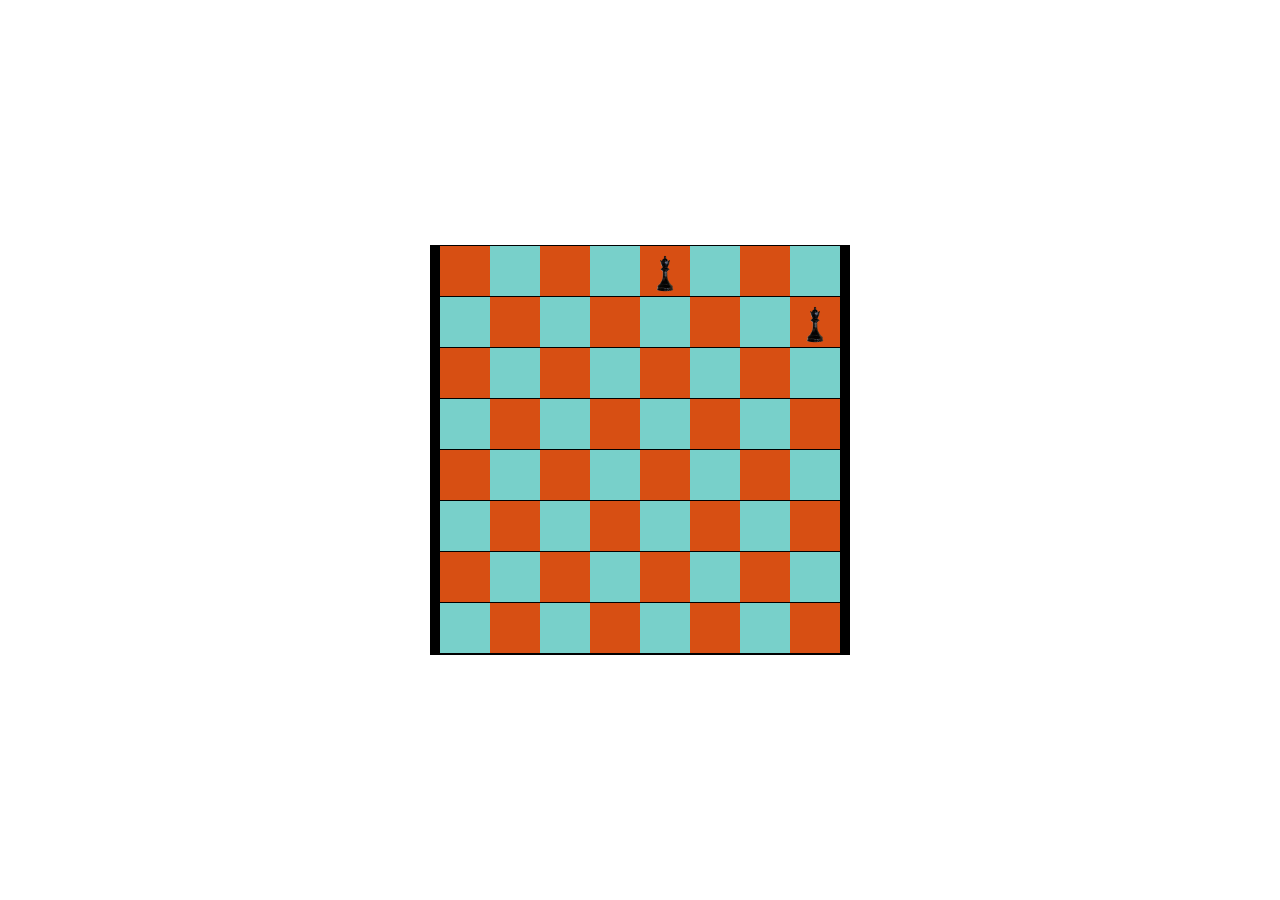
<file: chess/index.html>
<!DOCTYPE html>
<html lang="en">
<head>
    <meta charset="UTF-8">
    <meta http-equiv="X-UA-Compatible" content="IE=edge">
    <meta name="viewport" content="width=device-width, initial-scale=1.0">
    <title>Document</title>
    <link rel="stylesheet" href="css/style.css">
</head>
<body>
    <div id="flex-container">
        <div id="contaoner-box">
        <div class="box-1 div-1"></div>
        <div class="box-2 div-2"></div>
        <div class="box-1 div-3"></div>
        <div class="box-2 div-4"></div>
        <div class="box-1 div-5"></div>
        <div class="box-2 div-6"></div>
        <div class="box-1 div-7"></div>
        <div class="box-2 div-8"></div>

        <div class="box-2 div-9"></div>
        <div class="box-1 div-10"></div>
        <div class="box-2 div-11"></div>
        <div class="box-1 div-12"></div>
        <div class="box-2 div-13"></div>
        <div class="box-1 div-14"></div>
        <div class="box-2 div-15"></div>
        <div class="box-1 div-16"></div>

        <div class="box-1 div-17"></div>
        <div class="box-2 div-18"></div>
        <div class="box-1 div-19"></div>
        <div class="box-2 div-20"></div>
        <div class="box-1 div-21"></div>
        <div class="box-2 div-22"></div>
        <div class="box-1 div-23"></div>
        <div class="box-2 div-24"></div>

        <div class="box-2 div-25"></div>
        <div class="box-1 div-26"></div>
        <div class="box-2 div-27"></div>
        <div class="box-1 div-28"></div>
        <div class="box-2 div-29"></div>
        <div class="box-1 div-30"></div>
        <div class="box-2 div-31"></div>
        <div class="box-1 div-32"></div>

        <div class="box-1 div-33"></div>
        <div class="box-2 div-34"></div>
        <div class="box-1 div-35"></div>
        <div class="box-2 div-36"></div>
        <div class="box-1 div-37"></div>
        <div class="box-2 div-38"></div>
        <div class="box-1 div-39"></div>
        <div class="box-2 div-40"></div>

        <div class="box-2 div-41"></div>
        <div class="box-1 div-42"></div>
        <div class="box-2 div-43"></div>
        <div class="box-1 div-44"></div>
        <div class="box-2 div-45"></div>
        <div class="box-1 div-46"></div>
        <div class="box-2 div-47"></div>
        <div class="box-1 div-48"></div>

        <div class="box-1 div-49"></div>
        <div class="box-2 div-50"></div>
        <div class="box-1 div-51"></div>
        <div class="box-2 div-52"></div>
        <div class="box-1 div-53"></div>
        <div class="box-2 div-54"></div>
        <div class="box-1 div-55"></div>
        <div class="box-2 div-56"></div>

        <div class="box-2 div-57"></div>
        <div class="box-1 div-58"></div>
        <div class="box-2 div-59"></div>
        <div class="box-1 div-60"></div>
        <div class="box-2 div-61"></div>
        <div class="box-1 div-62"></div>
        <div class="box-2 div-63"></div>
        <div class="box-1 div-64"></div>
    </div>
    
    </div>
</body>
</html>
</file>
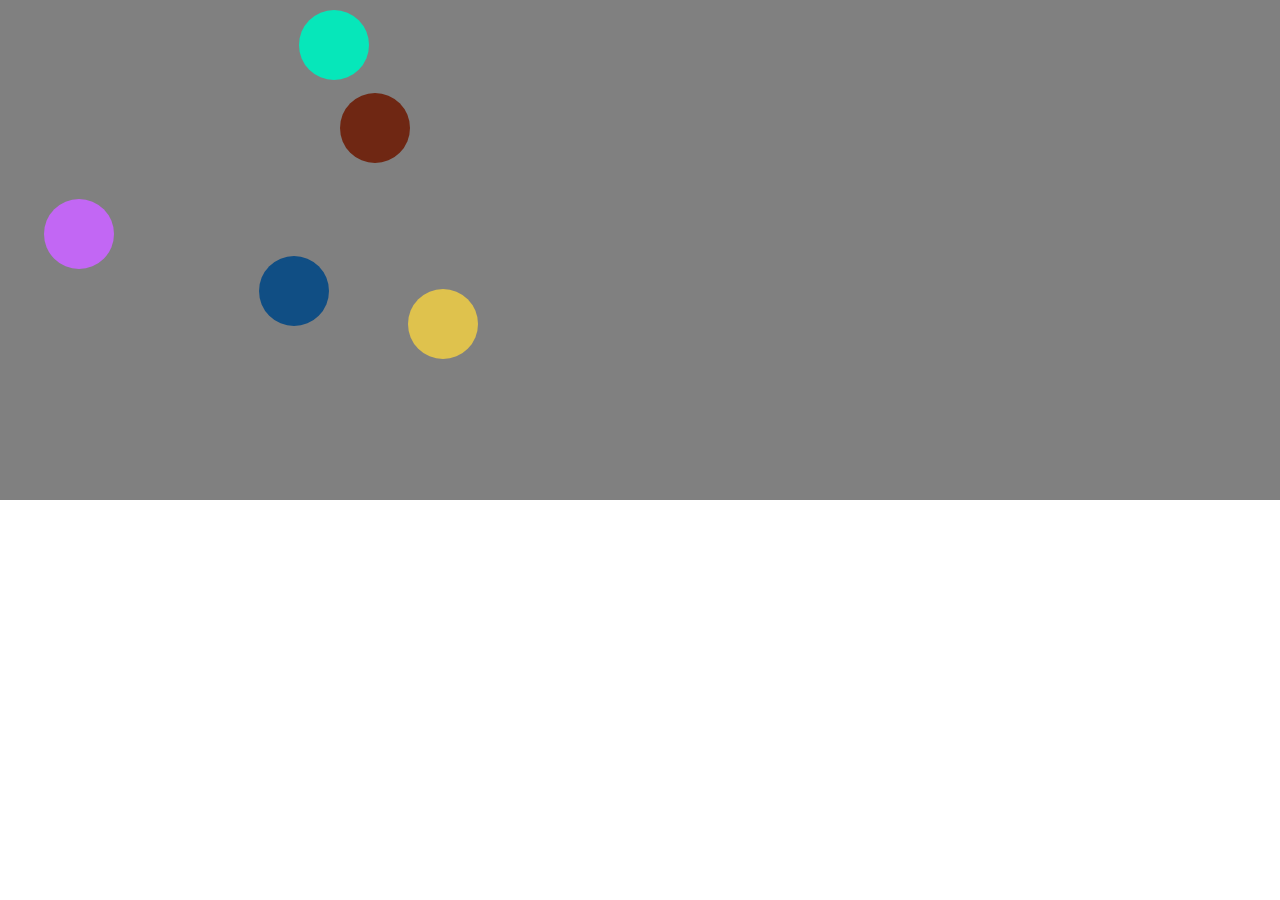
<file: Lesson10 Mariana/index.html>
<!DOCTYPE html>
<html lang="en">
<head>
    <meta charset="UTF-8">
    <meta http-equiv="X-UA-Compatible" content="IE=edge">
    <meta name="viewport" content="width=device-width, initial-scale=1.0">
    <link rel="stylesheet" href="style.css">
    <title>Document</title>
</head>
<body>
    <div class="balls">
        <div class="ball-1"></div>
        <div class="ball-2"></div>
        <div class="ball-3"></div>
        <div class="ball-4"></div>
        <div class="ball-5"></div>
    </div>
</body>
</html>
</file>
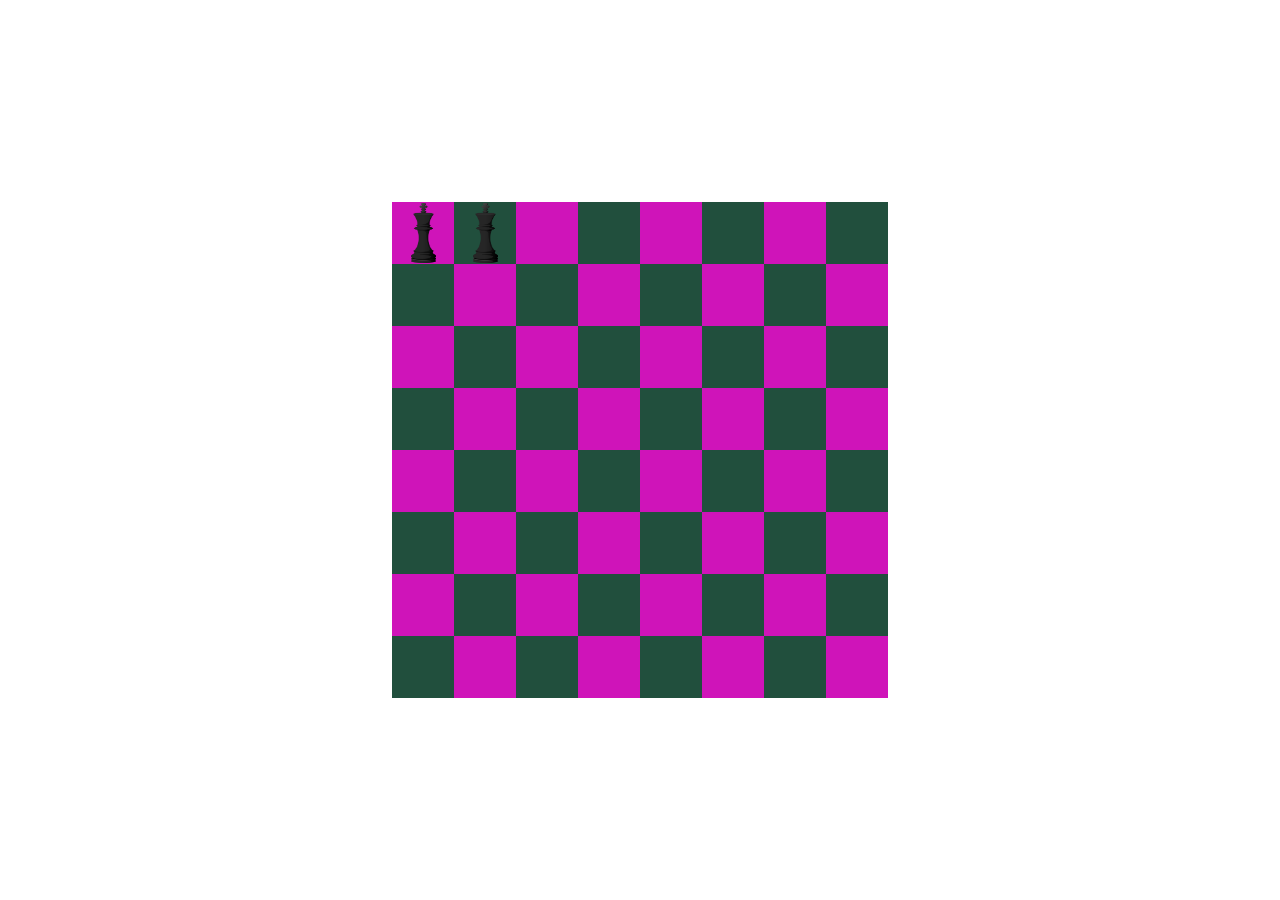
<file: Lesson11 Mariana/index.html>
<!DOCTYPE html>
<html lang="en">
<head>
    <meta charset="UTF-8">
    <meta http-equiv="X-UA-Compatible" content="IE=edge">
    <meta name="viewport" content="width=device-width, initial-scale=1.0">
    <link rel="stylesheet" href="style.css">
    <title>Document</title>
</head>
<body>
    <div class="board">
        <div class="row">
            <div class="white-1">
                <img src="item/chess piece.png" alt="" class="img-1">
            </div>
            <div class="black-1">
                <img src="item/chess piece.png" alt="" class="img-2">
            </div>
            <div class="white-2"></div>
            <div class="black-2"></div>
            <div class="white-3"></div>
            <div class="black-3"></div>
            <div class="white-4"></div>
            <div class="black-4"></div>
        </div>
        <div class="row">
            <div class="black-1"></div>
            <div class="white-2"></div>
            <div class="black-2"></div>
            <div class="white-3"></div>
            <div class="black-3"></div>
            <div class="white-4"></div>
            <div class="black-4"></div>
            <div class="white-1"></div>
        </div>
        <div class="row">
            <div class="white-1"></div>
            <div class="black-1"></div>
            <div class="white-2"></div>
            <div class="black-2"></div>
            <div class="white-3"></div>
            <div class="black-3"></div>
            <div class="white-4"></div>
            <div class="black-4"></div>
        </div>
        <div class="row">
            <div class="black-1"></div>
            <div class="white-2"></div>
            <div class="black-2"></div>
            <div class="white-3"></div>
            <div class="black-3"></div>
            <div class="white-4"></div>
            <div class="black-4"></div>
            <div class="white-1"></div>
        </div>
        <div class="row">
            <div class="white-1"></div>
            <div class="black-1"></div>
            <div class="white-2"></div>
            <div class="black-2"></div>
            <div class="white-3"></div>
            <div class="black-3"></div>
            <div class="white-4"></div>
            <div class="black-4"></div>
        </div>
        <div class="row">
            <div class="black-1"></div>
            <div class="white-2"></div>
            <div class="black-2"></div>
            <div class="white-3"></div>
            <div class="black-3"></div>
            <div class="white-4"></div>
            <div class="black-4"></div>
            <div class="white-1"></div>
        </div>
        <div class="row">
            <div class="white-1"></div>
            <div class="black-1"></div>
            <div class="white-2"></div>
            <div class="black-2"></div>
            <div class="white-3"></div>
            <div class="black-3"></div>
            <div class="white-4"></div>
            <div class="black-4"></div>
        </div>
        <div class="row">
            <div class="black-1"></div>
            <div class="white-2"></div>
            <div class="black-2"></div>
            <div class="white-3"></div>
            <div class="black-3"></div>
            <div class="white-4"></div>
            <div class="black-4"></div>
            <div class="white-1"></div>
        </div>
    </div>
</body>
</html>
</file>
<file: chess/css/style.css>
* {
  margin: 0;
  padding: 0;
  -webkit-box-sizing: border-box;
          box-sizing: border-box;
}

#contaoner-box {
  border: 1px solid black;
  width: 420px;
  height: 410px;
  display: -webkit-box;
  display: -ms-flexbox;
  display: flex;
  -ms-flex-wrap: wrap;
      flex-wrap: wrap;
  -webkit-box-pack: center;
      -ms-flex-pack: center;
          justify-content: center;
  background-color: black;
}

.box-1 {
  width: 50px;
  height: 50px;
  background-color: #d74f13;
}

.box-2 {
  width: 50px;
  height: 50px;
  background-color: #78d0ca;
}

#flex-container {
  height: 100vh;
  display: -webkit-box;
  display: -ms-flexbox;
  display: flex;
  -webkit-box-pack: center;
      -ms-flex-pack: center;
          justify-content: center;
  -webkit-box-align: center;
      -ms-flex-align: center;
          align-items: center;
}

.div-16 {
  background-image: url("../img/pix.png");
  background-size: 50px;
  z-index: 5;
}

.div-5 {
  background-image: url("../img/pix.png");
  background-size: 50px;
  z-index: 5;
}
</file>
<file: Lesson10 Mariana/style.css>
* {
  margin: 0;
  padding: 0;
}

.balls {
  width: 100%;
  height: 500px;
  background-color: grey;
  position: absolute;
}

.ball-1 {
  width: 70px;
  height: 70px;
  border-radius: 50%;
  background-color: #06e7ba;
  position: relative;
  top: 10px;
  left: 299px;
}

.ball-2 {
  width: 70px;
  height: 70px;
  border-radius: 50%;
  background-color: #6f2713;
  position: relative;
  top: 23px;
  left: 340px;
}

.ball-3 {
  width: 70px;
  height: 70px;
  border-radius: 50%;
  background-color: #c267f4;
  position: relative;
  top: 59px;
  left: 44px;
}

.ball-4 {
  width: 70px;
  height: 70px;
  border-radius: 50%;
  background-color: #104e84;
  position: relative;
  top: 46px;
  left: 259px;
}

.ball-5 {
  width: 70px;
  height: 70px;
  border-radius: 50%;
  background-color: #dfc24d;
  position: relative;
  top: 9px;
  left: 408px;
}
</file>
<file: Lesson11 Mariana/style.css>
* {
  margin: 0;
  padding: 0;
}

body {
  width: 100%;
  height: 100vh;
  display: -webkit-box;
  display: -ms-flexbox;
  display: flex;
  -webkit-box-align: center;
      -ms-flex-align: center;
          align-items: center;
  -webkit-box-pack: center;
      -ms-flex-pack: center;
          justify-content: center;
}
body .board {
  width: 496px;
  height: 496px;
  display: -webkit-box;
  display: -ms-flexbox;
  display: flex;
  -webkit-box-orient: vertical;
  -webkit-box-direction: normal;
      -ms-flex-direction: column;
          flex-direction: column;
}
body .board .row {
  width: 100%;
  height: 62px;
  display: -webkit-box;
  display: -ms-flexbox;
  display: flex;
}
body .board .row img {
  width: 25px;
  height: 60px;
}

.black-1 {
  display: -webkit-box;
  display: -ms-flexbox;
  display: flex;
  -webkit-box-align: center;
      -ms-flex-align: center;
          align-items: center;
  -webkit-box-pack: center;
      -ms-flex-pack: center;
          justify-content: center;
  width: 62px;
  height: 100%;
  background-color: #214f3d;
}

.black-2 {
  display: -webkit-box;
  display: -ms-flexbox;
  display: flex;
  -webkit-box-align: center;
      -ms-flex-align: center;
          align-items: center;
  -webkit-box-pack: center;
      -ms-flex-pack: center;
          justify-content: center;
  width: 62px;
  height: 100%;
  background-color: #214f3d;
}

.black-3 {
  display: -webkit-box;
  display: -ms-flexbox;
  display: flex;
  -webkit-box-align: center;
      -ms-flex-align: center;
          align-items: center;
  -webkit-box-pack: center;
      -ms-flex-pack: center;
          justify-content: center;
  width: 62px;
  height: 100%;
  background-color: #214f3d;
}

.black-4 {
  display: -webkit-box;
  display: -ms-flexbox;
  display: flex;
  -webkit-box-align: center;
      -ms-flex-align: center;
          align-items: center;
  -webkit-box-pack: center;
      -ms-flex-pack: center;
          justify-content: center;
  width: 62px;
  height: 100%;
  background-color: #214f3d;
}

.white-1 {
  display: -webkit-box;
  display: -ms-flexbox;
  display: flex;
  -webkit-box-align: center;
      -ms-flex-align: center;
          align-items: center;
  -webkit-box-pack: center;
      -ms-flex-pack: center;
          justify-content: center;
  width: 62px;
  height: 100%;
  background-color: #cf14b9;
}

.white-2 {
  display: -webkit-box;
  display: -ms-flexbox;
  display: flex;
  -webkit-box-align: center;
      -ms-flex-align: center;
          align-items: center;
  -webkit-box-pack: center;
      -ms-flex-pack: center;
          justify-content: center;
  width: 62px;
  height: 100%;
  background-color: #cf14b9;
}

.white-3 {
  display: -webkit-box;
  display: -ms-flexbox;
  display: flex;
  -webkit-box-align: center;
      -ms-flex-align: center;
          align-items: center;
  -webkit-box-pack: center;
      -ms-flex-pack: center;
          justify-content: center;
  width: 62px;
  height: 100%;
  background-color: #cf14b9;
}

.white-4 {
  display: -webkit-box;
  display: -ms-flexbox;
  display: flex;
  -webkit-box-align: center;
      -ms-flex-align: center;
          align-items: center;
  -webkit-box-pack: center;
      -ms-flex-pack: center;
          justify-content: center;
  width: 62px;
  height: 100%;
  background-color: #cf14b9;
}
</file>
